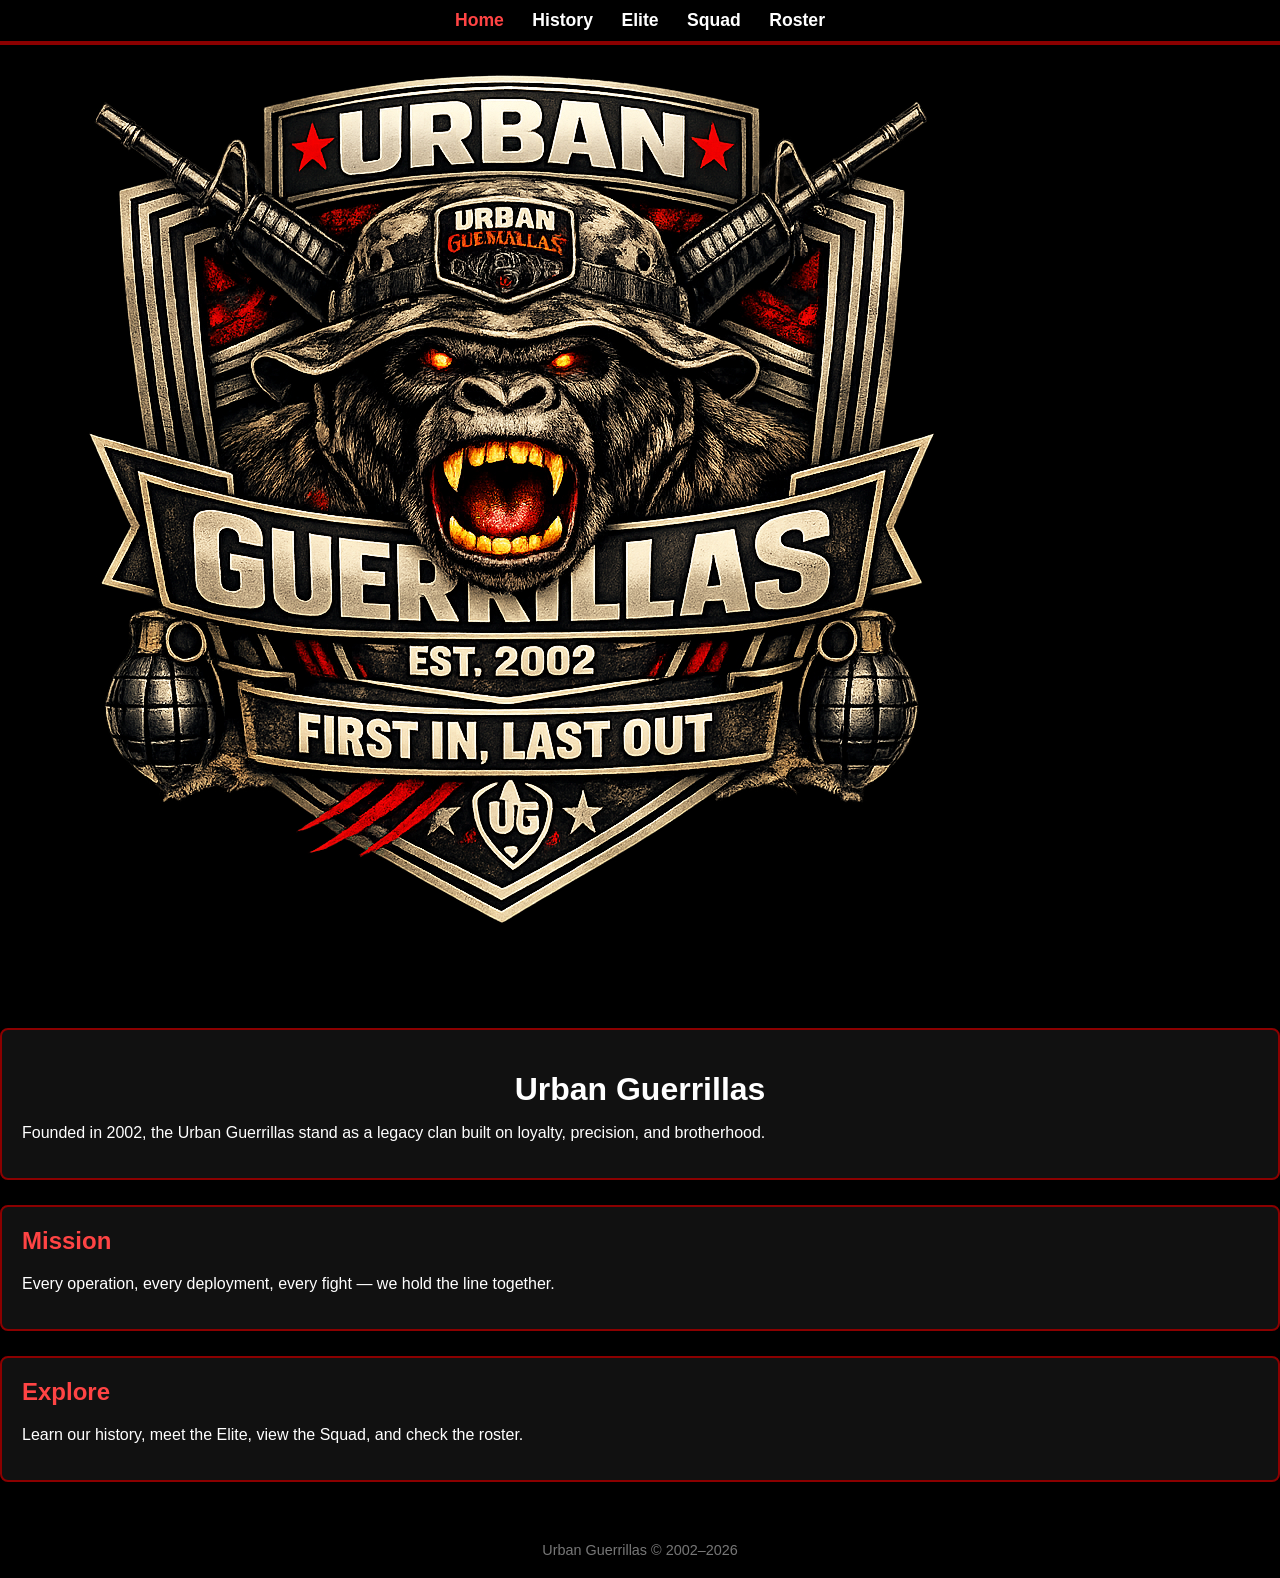
<file: index.html>
<!DOCTYPE html>
<html lang="en">
<head>
    <meta charset="UTF-8">
    <meta name="viewport" content="width=device-width, initial-scale=1.0">
    <title>Urban Guerrillas</title>
    <link rel="stylesheet" href="style.css">
</head>
<body>

    <nav>
        <a href="index.html" class="active">Home</a>
        <a href="history.html">History</a>
        <a href="elite.html">Elite</a>
        <a href="squad.html">Squad</a>
        <a href="roster.html">Roster</a>
    </nav>

    <div class="ug-logo">
        <a href="index.html">
            <img src="images/ug_logo_background.png" alt="UG Logo">
        </a>
    </div>

    <div class="container">
        <div class="card">
            <h1>Urban Guerrillas</h1>
            <p>Founded in 2002, the Urban Guerrillas stand as a legacy clan built on loyalty, precision, and brotherhood.</p>
        </div>

        <div class="card">
            <h2>Mission</h2>
            <p>Every operation, every deployment, every fight — we hold the line together.</p>
        </div>

        <div class="card">
            <h2>Explore</h2>
            <p>Learn our history, meet the Elite, view the Squad, and check the roster.</p>
        </div>
    </div>

    <footer>
        Urban Guerrillas © 2002–2026
    </footer>

</body>
</html>
</file>
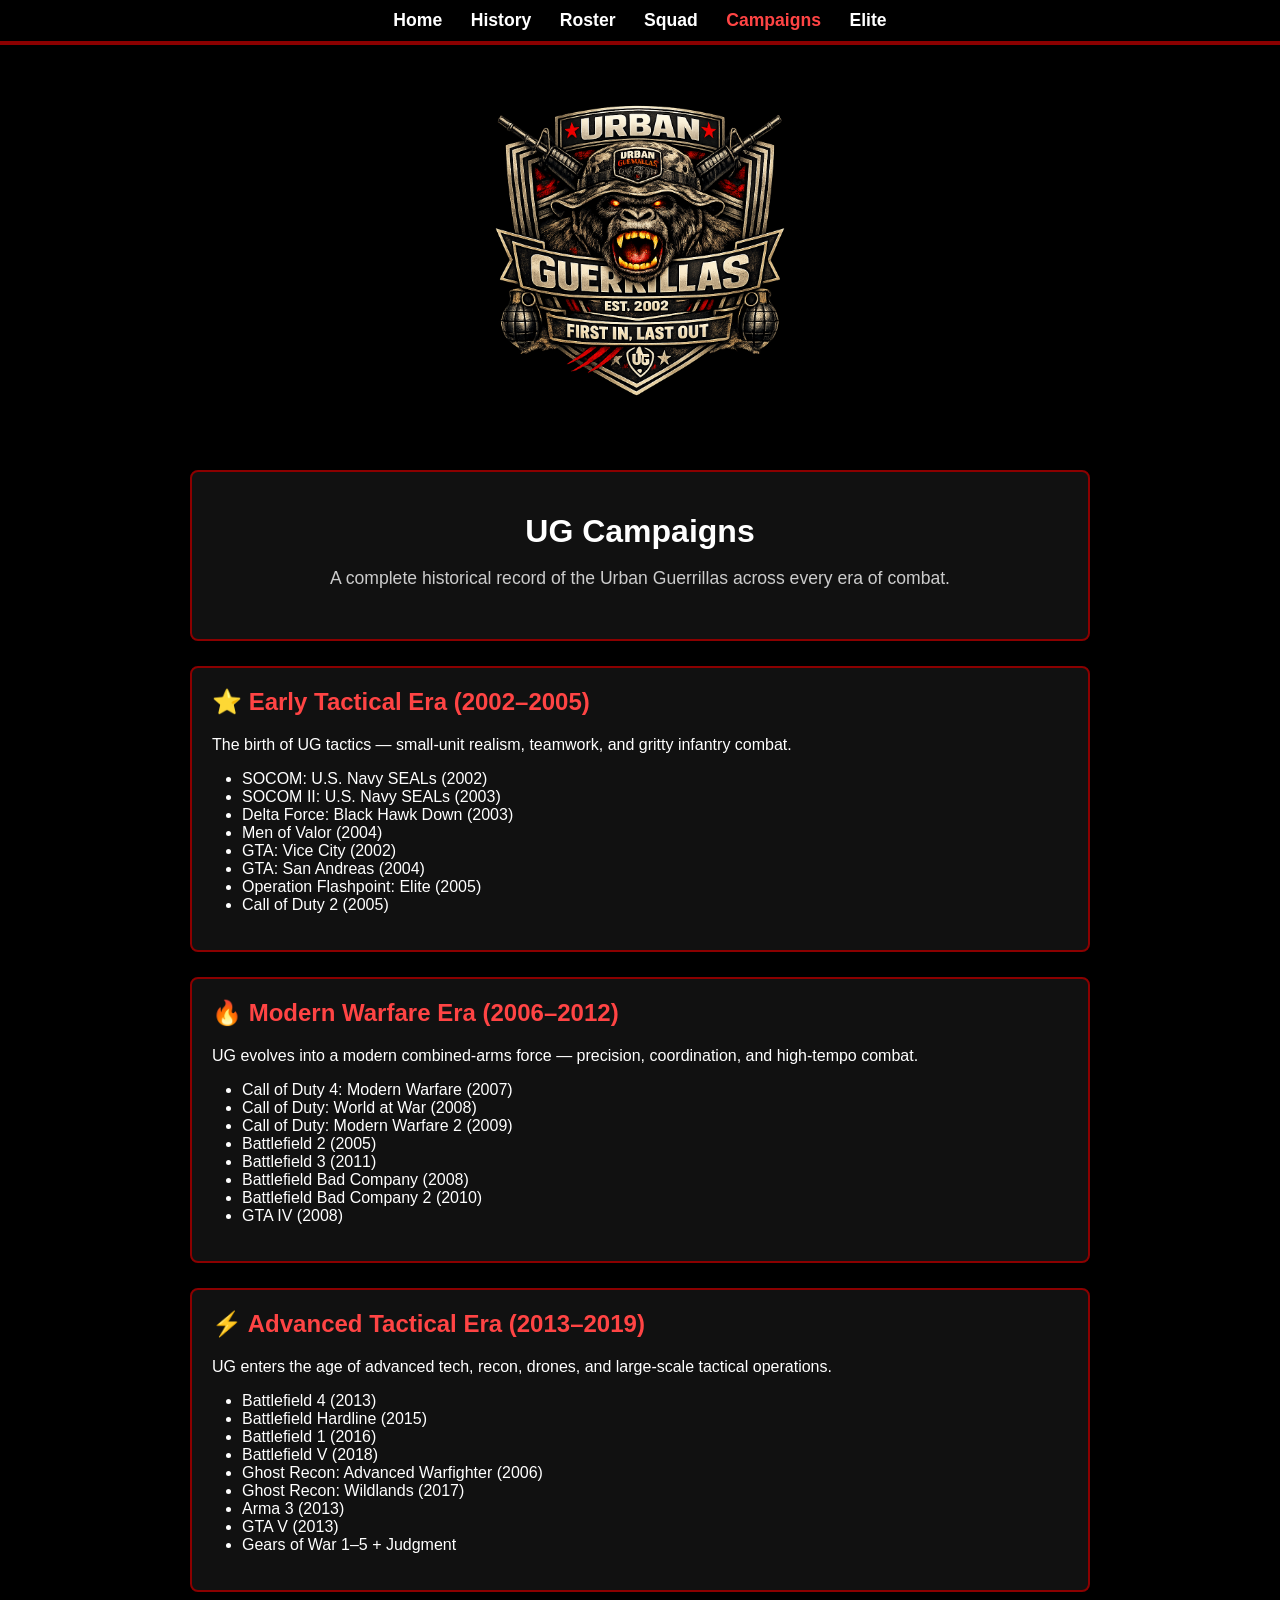
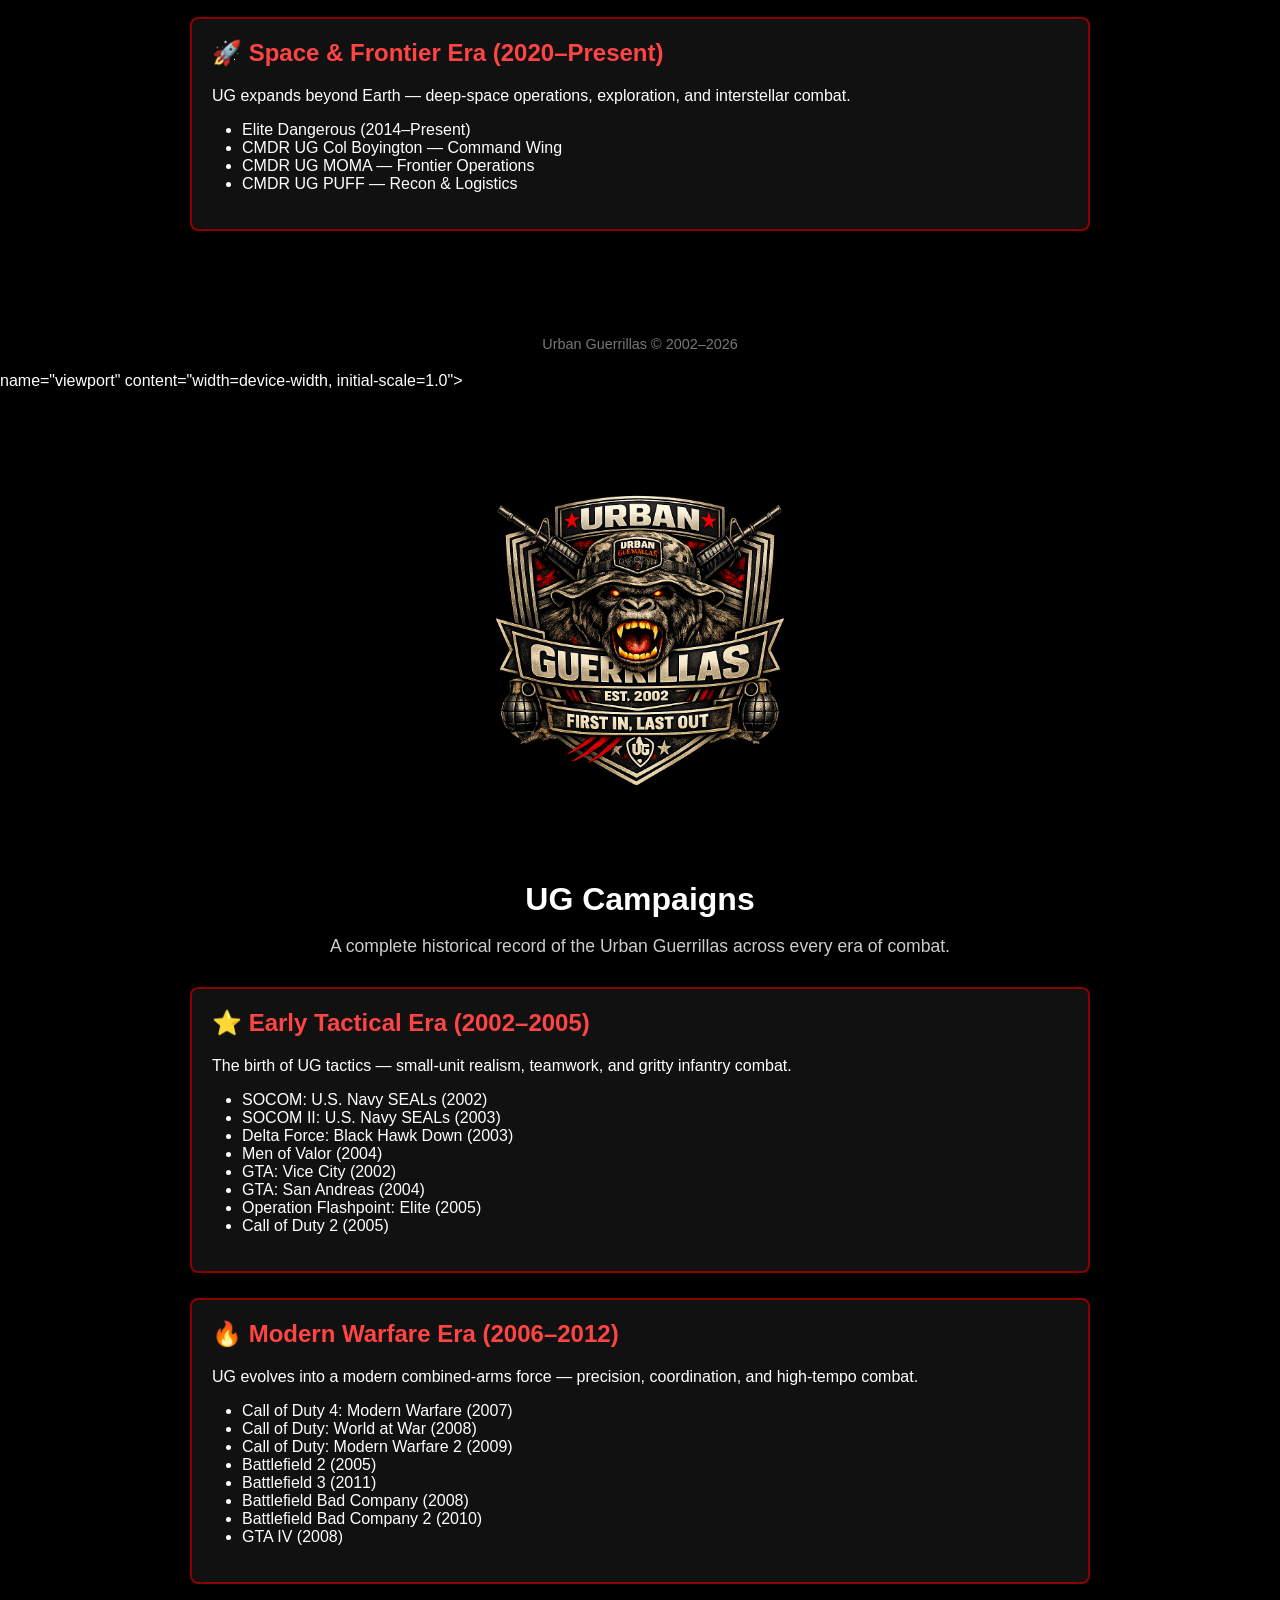
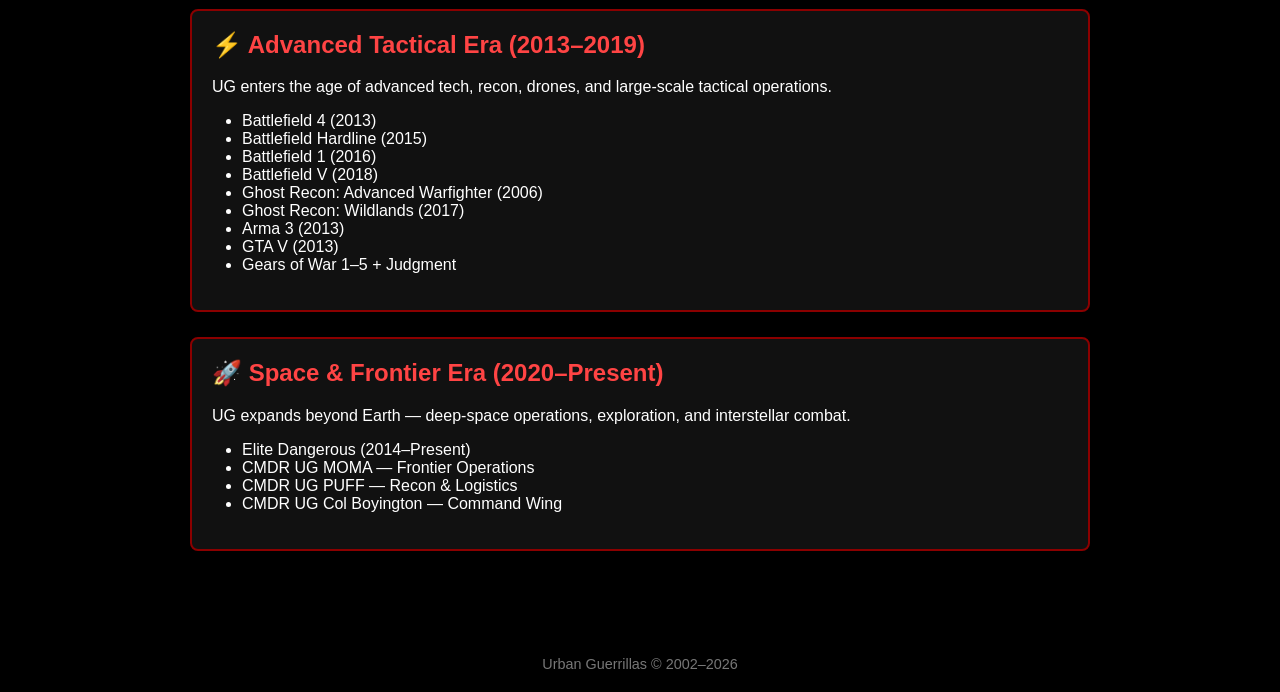
<file: campaigns.html>
<!DOCTYPE html>
<html lang="en">
<head>
    <meta charset="UTF-8">
    <!DOCTYPE html>
<html lang="en">
<head>
    <meta charset="UTF-8">
    <meta name="viewport" content="width=device-width, initial-scale=1.0">
    <title>Urban Guerrillas - Campaigns</title>
    <link rel="stylesheet" href="style.css">
</head>

<body>

    <!-- HERO BACKGROUND -->
    <div class="page-background campaigns-background"></div>

    <!-- NAVIGATION -->
    <nav>
        <a href="index.html">Home</a>
        <a href="history.html">History</a>
        <a href="roster.html">Roster</a>
        <a href="squad.html">Squad</a>
        <a href="campaigns.html" class="active">Campaigns</a>
        <a href="elite.html">Elite</a>
    </nav>

    <!-- CONTENT SECTION -->
    <div class="content-section">

        <div class="card">
            <h1>UG Campaigns</h1>
            <p class="subtitle">A complete historical record of the Urban Guerrillas across every era of combat.</p>
        </div>

        <!-- ⭐ EARLY TACTICAL ERA -->
        <div class="card">
            <h2>⭐ Early Tactical Era (2002–2005)</h2>
            <p>The birth of UG tactics — small‑unit realism, teamwork, and gritty infantry combat.</p>
            <ul>
                <li>SOCOM: U.S. Navy SEALs (2002)</li>
                <li>SOCOM II: U.S. Navy SEALs (2003)</li>
                <li>Delta Force: Black Hawk Down (2003)</li>
                <li>Men of Valor (2004)</li>
                <li>GTA: Vice City (2002)</li>
                <li>GTA: San Andreas (2004)</li>
                <li>Operation Flashpoint: Elite (2005)</li>
                <li>Call of Duty 2 (2005)</li>
            </ul>
        </div>

        <!-- 🔥 MODERN WARFARE ERA -->
        <div class="card">
            <h2>🔥 Modern Warfare Era (2006–2012)</h2>
            <p>UG evolves into a modern combined‑arms force — precision, coordination, and high‑tempo combat.</p>
            <ul>
                <li>Call of Duty 4: Modern Warfare (2007)</li>
                <li>Call of Duty: World at War (2008)</li>
                <li>Call of Duty: Modern Warfare 2 (2009)</li>
                <li>Battlefield 2 (2005)</li>
                <li>Battlefield 3 (2011)</li>
                <li>Battlefield Bad Company (2008)</li>
                <li>Battlefield Bad Company 2 (2010)</li>
                <li>GTA IV (2008)</li>
            </ul>
        </div>

        <!-- ⚡ ADVANCED TACTICAL ERA -->
        <div class="card">
            <h2>⚡ Advanced Tactical Era (2013–2019)</h2>
            <p>UG enters the age of advanced tech, recon, drones, and large‑scale tactical operations.</p>
            <ul>
                <li>Battlefield 4 (2013)</li>
                <li>Battlefield Hardline (2015)</li>
                <li>Battlefield 1 (2016)</li>
                <li>Battlefield V (2018)</li>
                <li>Ghost Recon: Advanced Warfighter (2006)</li>
                <li>Ghost Recon: Wildlands (2017)</li>
                <li>Arma 3 (2013)</li>
                <li>GTA V (2013)</li>
                <li>Gears of War 1–5 + Judgment</li>
            </ul>
        </div>

        <!-- 🚀 SPACE & FRONTIER ERA -->
        <div class="card">
            <h2>🚀 Space & Frontier Era (2020–Present)</h2>
            <p>UG expands beyond Earth — deep‑space operations, exploration, and interstellar combat.</p>
            <ul>
                <li>Elite Dangerous (2014–Present)</li>
                <li>CMDR UG Col Boyington — Command Wing</li>
                <li>CMDR UG MOMA — Frontier Operations</li>
                <li>CMDR UG PUFF — Recon & Logistics</li>
            </ul>
        </div>

    </div>

    <footer>Urban Guerrillas © 2002–2026</footer>

</body>
</html>
 name="viewport" content="width=device-width, initial-scale=1.0">
    <title>UG Campaigns</title>

    <!-- Corrected: now loads style.css -->
    <link rel="stylesheet" href="style.css?v=60000">
</head>

<body>

<!-- HERO BACKGROUND -->
<div class="page-background campaigns-background"></div>

<!-- NAVIGATION -->
<nav>
    <a href="index.html">Home</a>
    <a href="history.html">History</a>
    <a href="roster.html">Roster</a>
    <a href="squad.html">Squad</a>
    <a href="campaigns.html" class="active">Campaigns</a>
    <a href="elite.html">Elite</a>
</nav>

<!-- CONTENT -->
<div class="content-section">

    <h1>UG Campaigns</h1>
    <p class="subtitle">A complete historical record of the Urban Guerrillas across every era of combat.</p>

    <!-- ⭐ EARLY TACTICAL ERA -->
    <div class="card">
        <h2>⭐ Early Tactical Era (2002–2005)</h2>
        <p>The birth of UG tactics — small‑unit realism, teamwork, and gritty infantry combat.</p>
        <ul>
            <li>SOCOM: U.S. Navy SEALs (2002)</li>
            <li>SOCOM II: U.S. Navy SEALs (2003)</li>
            <li>Delta Force: Black Hawk Down (2003)</li>
            <li>Men of Valor (2004)</li>
            <li>GTA: Vice City (2002)</li>
            <li>GTA: San Andreas (2004)</li>
            <li>Operation Flashpoint: Elite (2005)</li>
            <li>Call of Duty 2 (2005)</li>
        </ul>
    </div>

    <!-- 🔥 MODERN WARFARE ERA -->
    <div class="card">
        <h2>🔥 Modern Warfare Era (2006–2012)</h2>
        <p>UG evolves into a modern combined‑arms force — precision, coordination, and high‑tempo combat.</p>
        <ul>
            <li>Call of Duty 4: Modern Warfare (2007)</li>
            <li>Call of Duty: World at War (2008)</li>
            <li>Call of Duty: Modern Warfare 2 (2009)</li>
            <li>Battlefield 2 (2005)</li>
            <li>Battlefield 3 (2011)</li>
            <li>Battlefield Bad Company (2008)</li>
            <li>Battlefield Bad Company 2 (2010)</li>
            <li>GTA IV (2008)</li>
        </ul>
    </div>

    <!-- ⚡ ADVANCED TACTICAL ERA -->
    <div class="card">
        <h2>⚡ Advanced Tactical Era (2013–2019)</h2>
        <p>UG enters the age of advanced tech, recon, drones, and large‑scale tactical operations.</p>
        <ul>
            <li>Battlefield 4 (2013)</li>
            <li>Battlefield Hardline (2015)</li>
            <li>Battlefield 1 (2016)</li>
            <li>Battlefield V (2018)</li>
            <li>Ghost Recon: Advanced Warfighter (2006)</li>
            <li>Ghost Recon: Wildlands (2017)</li>
            <li>Arma 3 (2013)</li>
            <li>GTA V (2013)</li>
            <li>Gears of War 1–5 + Judgment</li>
        </ul>
    </div>

    <!-- 🚀 SPACE & FRONTIER ERA -->
    <div class="card">
        <h2>🚀 Space & Frontier Era (2020–Present)</h2>
        <p>UG expands beyond Earth — deep‑space operations, exploration, and interstellar combat.</p>
        <ul>
            <li>Elite Dangerous (2014–Present)</li>
            <li>CMDR UG MOMA — Frontier Operations</li>
            <li>CMDR UG PUFF — Recon & Logistics</li>
            <li>CMDR UG Col Boyington — Command Wing</li>
        </ul>
    </div>

</div>

<footer>
    Urban Guerrillas © 2002–2026
</footer>

</body>
</html>
</file>
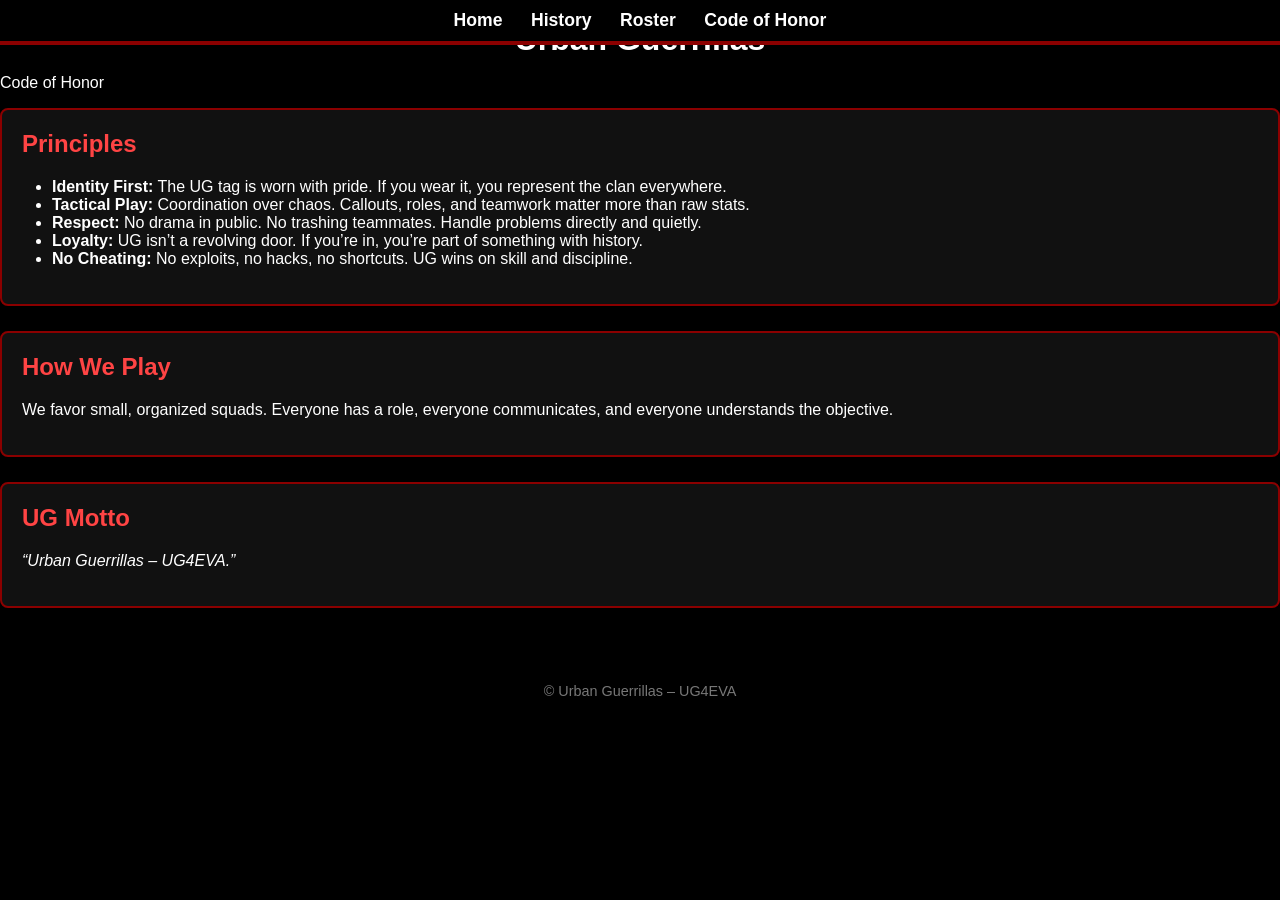
<file: code.html>
<!DOCTYPE html>
<html lang="en">
<head>
  <meta charset="UTF-8">
  <title>Urban Guerrillas – Code of Honor</title>
  <link rel="stylesheet" href="style.css">
</head>
<body>
  <header>
    <h1>Urban Guerrillas</h1>
    <p>Code of Honor</p>
    <nav>
      <a href="index.html">Home</a>
      <a href="history.html">History</a>
      <a href="roster.html">Roster</a>
      <a href="code.html">Code of Honor</a>
    </nav>
  </header>

  <div class="container">
    <section class="card">
      <h2>Principles</h2>
      <ul>
        <li><strong>Identity First:</strong> The UG tag is worn with pride. If you wear it, you represent the clan everywhere.</li>
        <li><strong>Tactical Play:</strong> Coordination over chaos. Callouts, roles, and teamwork matter more than raw stats.</li>
        <li><strong>Respect:</strong> No drama in public. No trashing teammates. Handle problems directly and quietly.</li>
        <li><strong>Loyalty:</strong> UG isn’t a revolving door. If you’re in, you’re part of something with history.</li>
        <li><strong>No Cheating:</strong> No exploits, no hacks, no shortcuts. UG wins on skill and discipline.</li>
      </ul>
    </section>

    <section class="card">
      <h2>How We Play</h2>
      <p>We favor small, organized squads. Everyone has a role, everyone communicates, and everyone understands the objective.</p>
    </section>

    <section class="card">
      <h2>UG Motto</h2>
      <p><em>“Urban Guerrillas – UG4EVA.”</em></p>
    </section>
  </div>

  <footer>
    <p>&copy; Urban Guerrillas – UG4EVA</p>
  </footer>
</body>
</html>
</file>
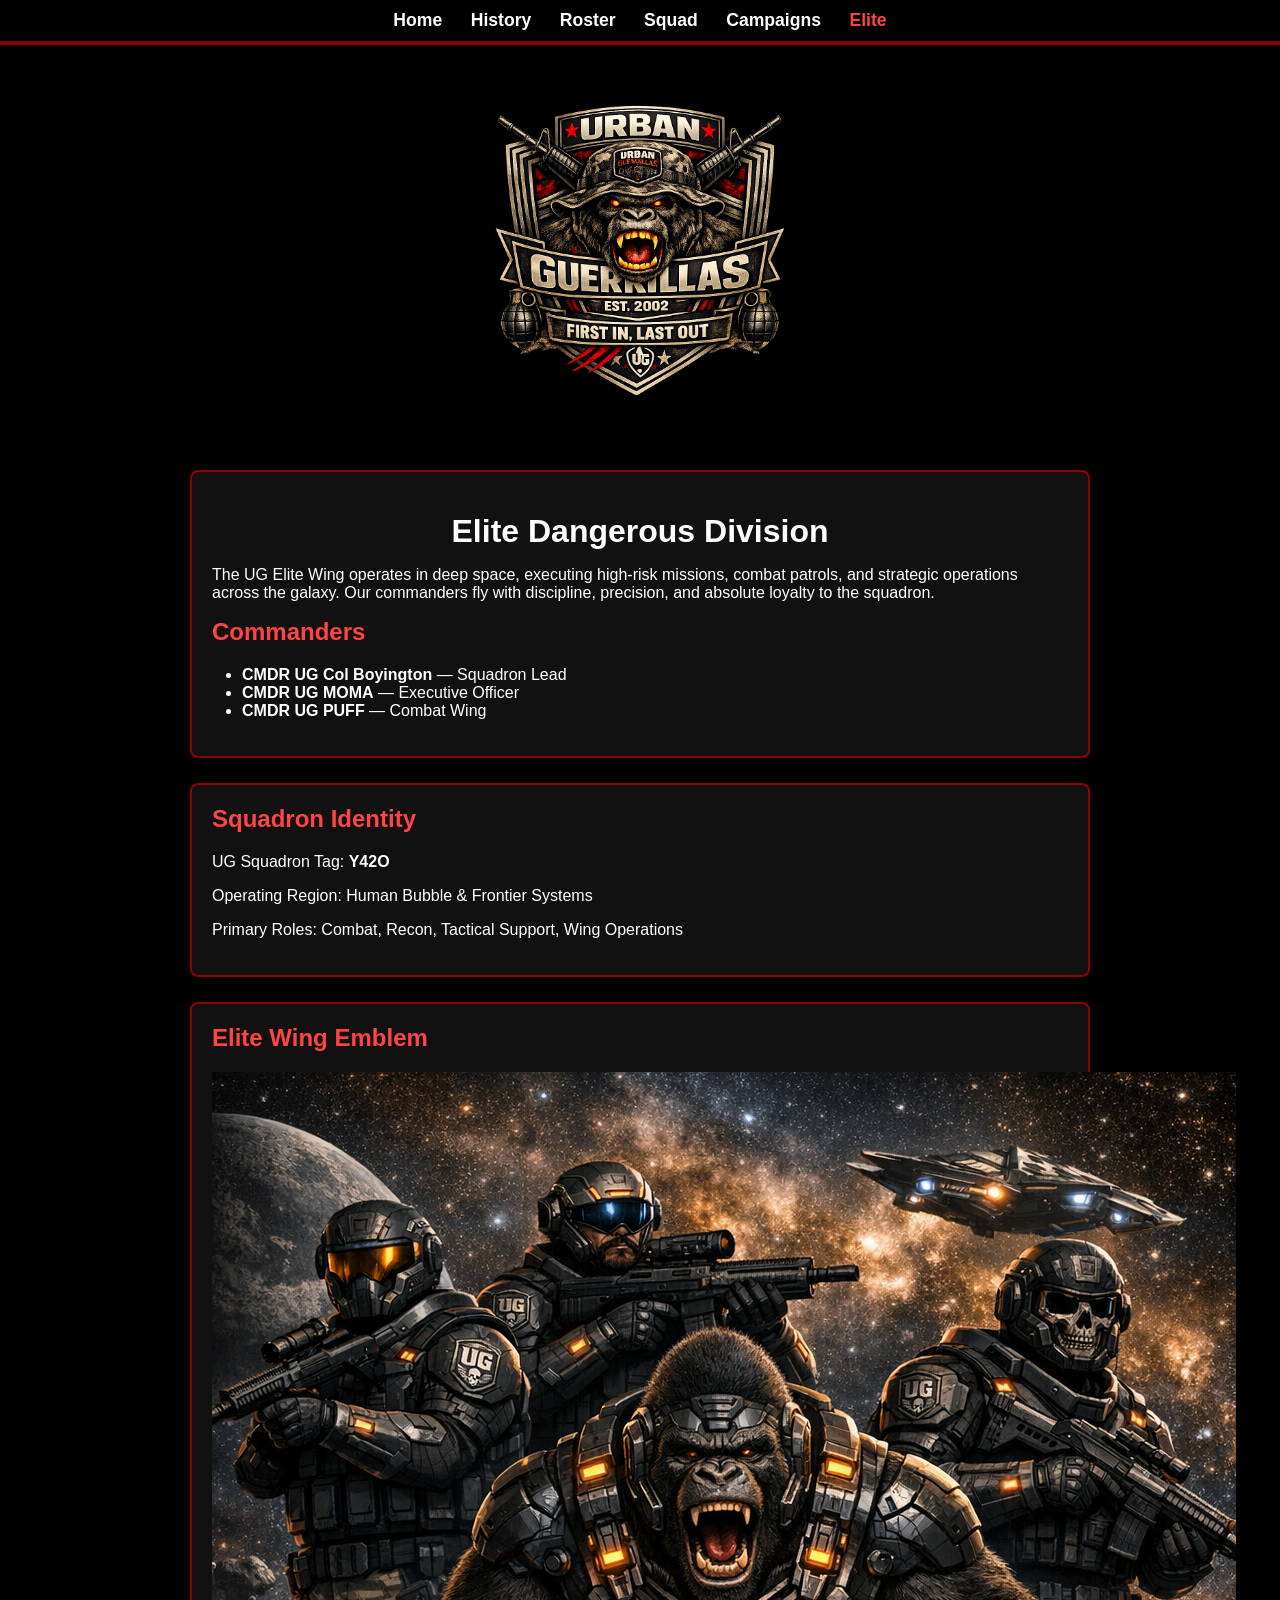
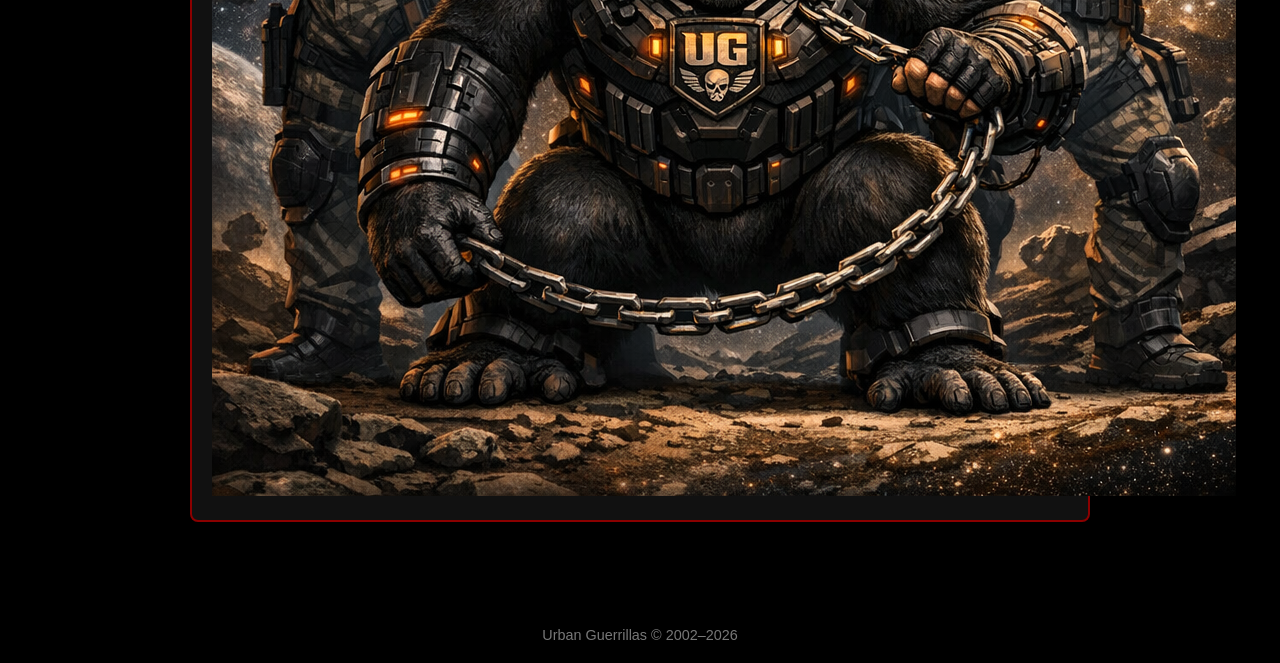
<file: elite.html>
<!DOCTYPE html>
<html lang="en">
<head>
    <meta charset="UTF-8">
    <meta name="viewport" content="width=device-width, initial-scale=1.0">
    <title>Urban Guerrillas - Elite Wing</title>
    <link rel="stylesheet" href="style.css">
</head>

<body>

    <div class="page-background elite-background"></div>

    <nav>
        <a href="index.html">Home</a>
        <a href="history.html">History</a>
        <a href="roster.html">Roster</a>
        <a href="squad.html">Squad</a>
        <a href="campaigns.html">Campaigns</a>
        <a href="elite.html" class="active">Elite</a>
    </nav>

    <div class="content-section">

        <div class="card">
            <h1>Elite Dangerous Division</h1>
            <p>The UG Elite Wing operates in deep space, executing high-risk missions, combat patrols, and strategic operations across the galaxy. Our commanders fly with discipline, precision, and absolute loyalty to the squadron.</p>

            <h2>Commanders</h2>
            <ul>
                <li><strong>CMDR UG Col Boyington</strong> — Squadron Lead</li>
                <li><strong>CMDR UG MOMA</strong> — Executive Officer</li>
                <li><strong>CMDR UG PUFF</strong> — Combat Wing</li>
            </ul>
        </div>

        <div class="card">
            <h2>Squadron Identity</h2>
            <p>UG Squadron Tag: <strong>Y42O</strong></p>
            <p>Operating Region: Human Bubble & Frontier Systems</p>
            <p>Primary Roles: Combat, Recon, Tactical Support, Wing Operations</p>
        </div>

        <div class="card">
            <h2>Elite Wing Emblem</h2>
            <div class="center">
                <img src="images/UG_Elite.png" alt="UG Elite Wing Emblem" class="main-image">
            </div>
        </div>

    </div>

    <footer>Urban Guerrillas © 2002–2026</footer>

</body>
</html>
</file>
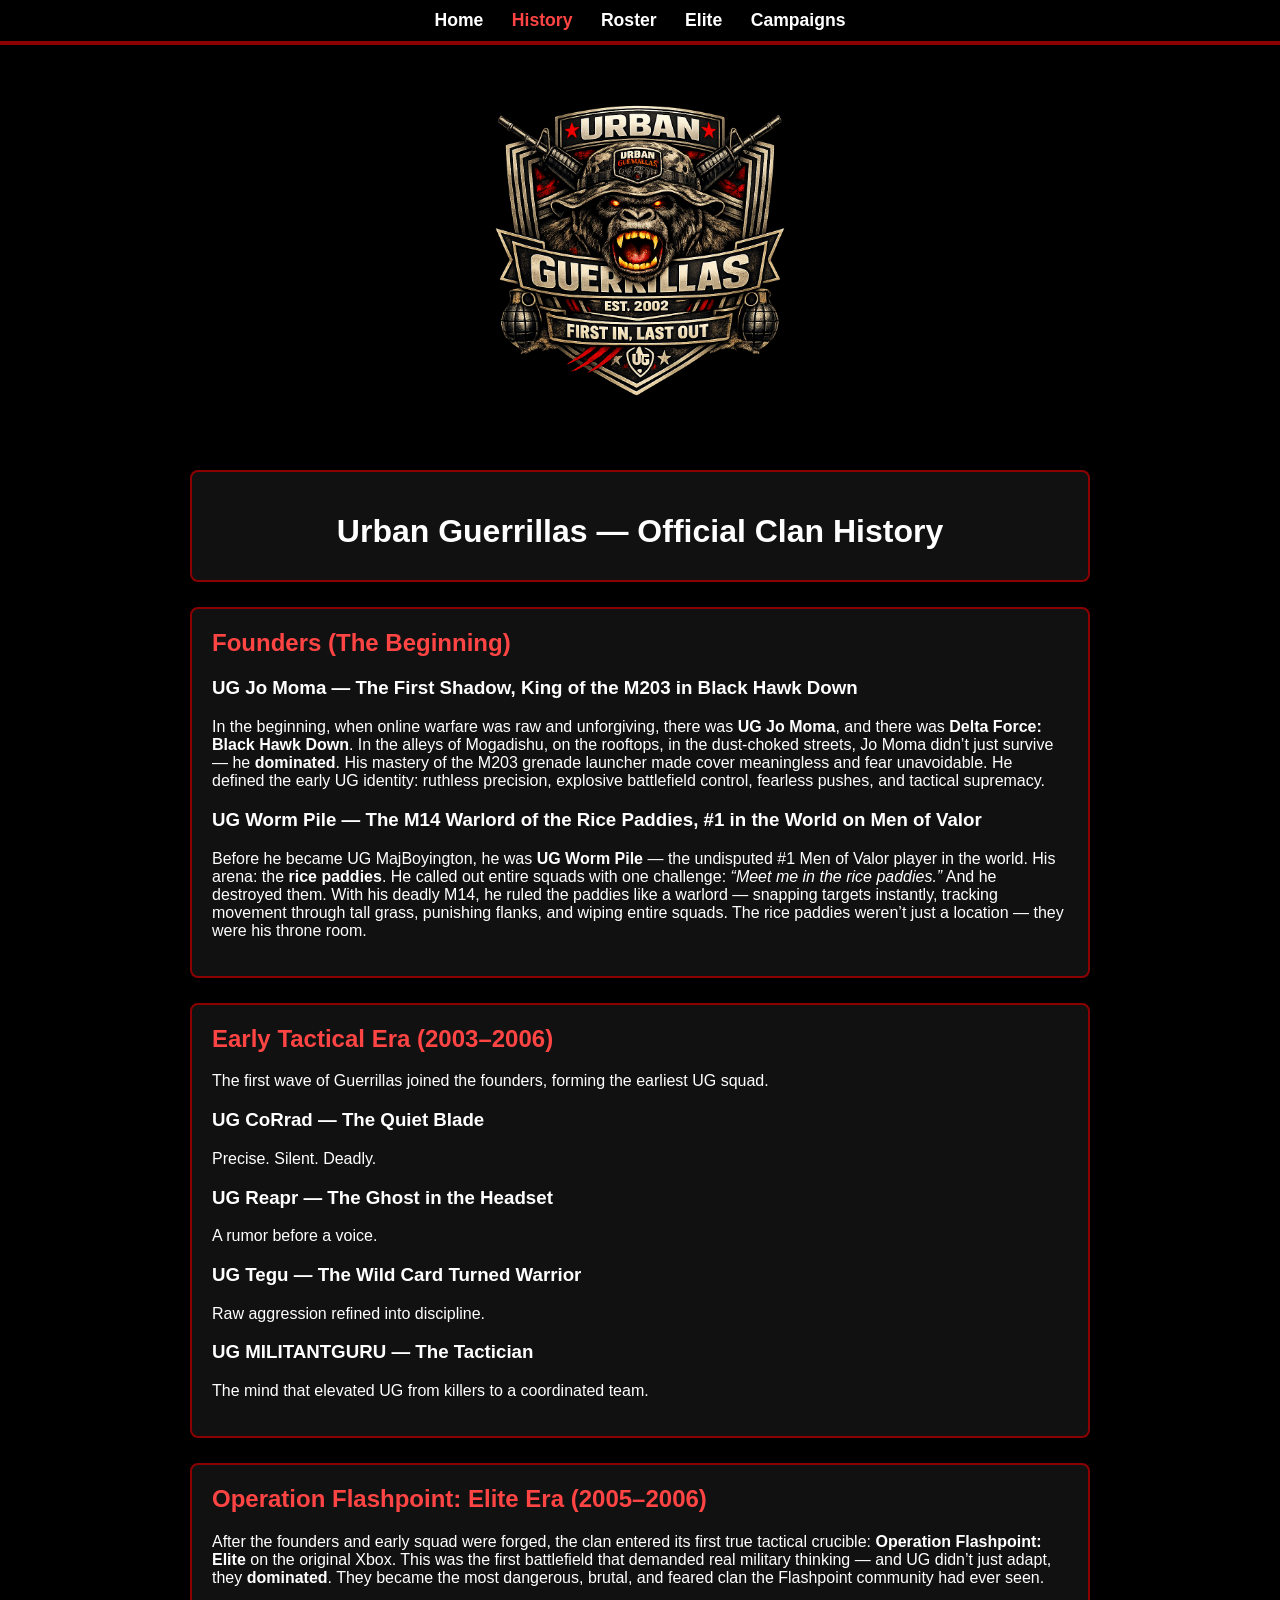
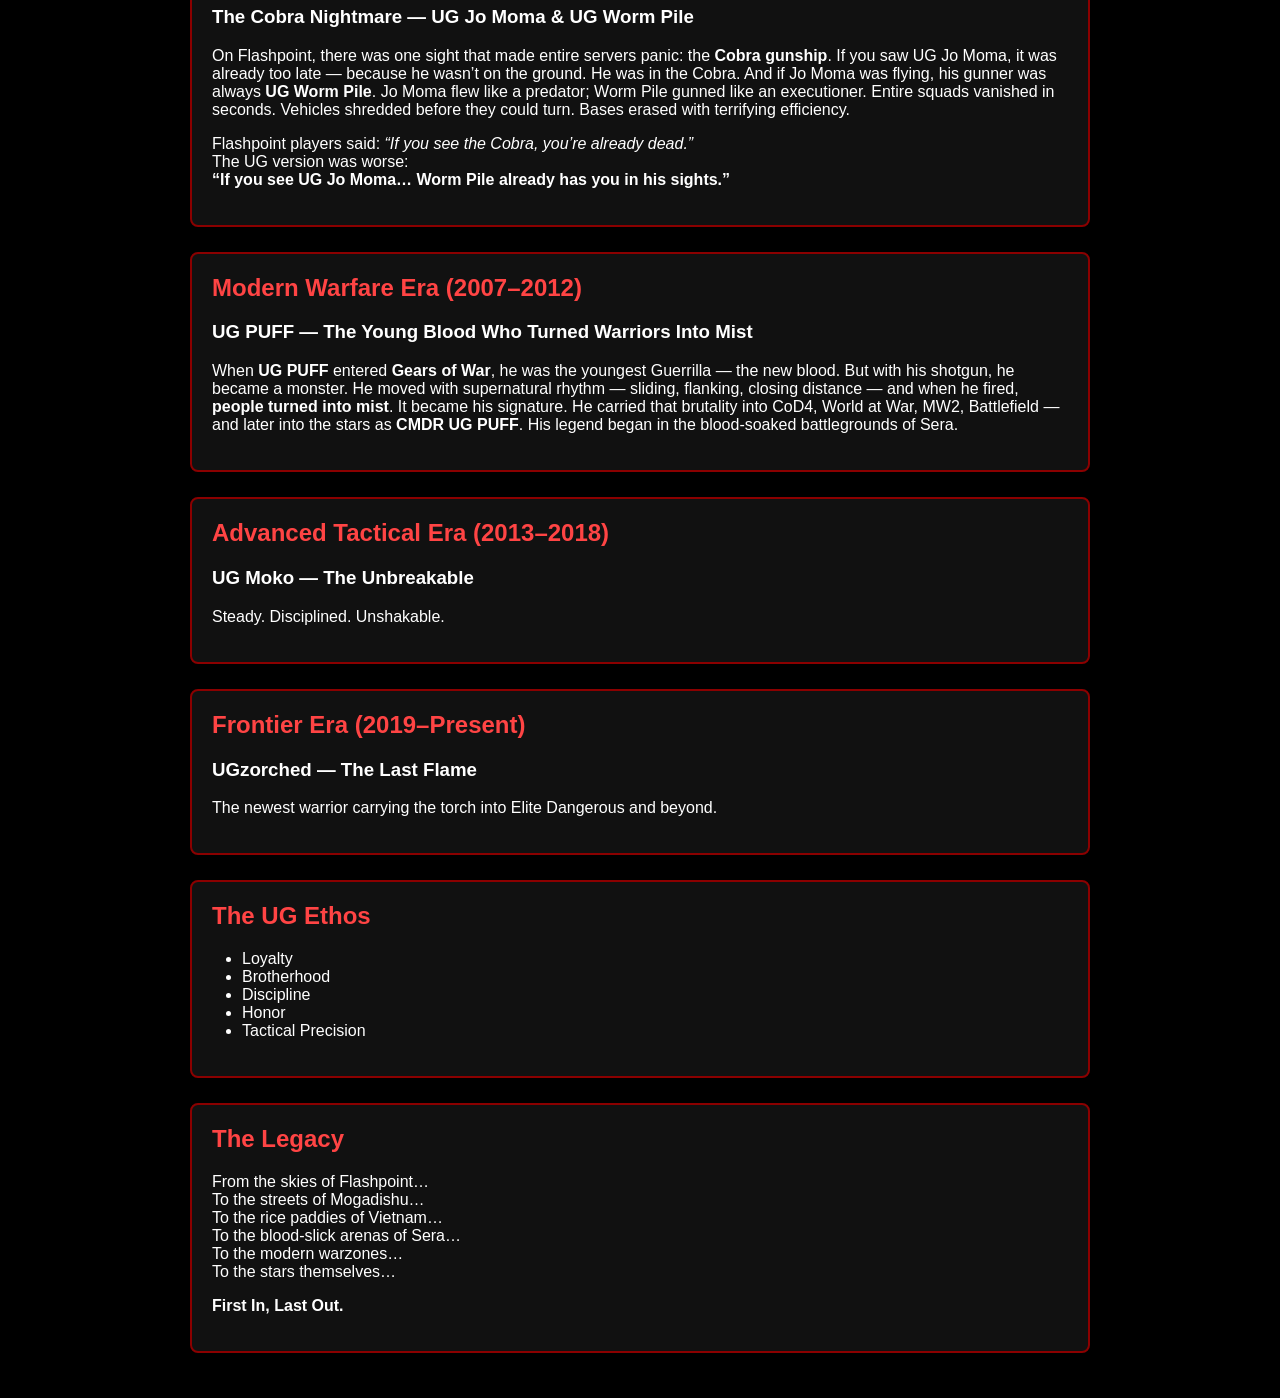
<file: history.html>
<!DOCTYPE html>
<html lang="en">
<head>
    <meta charset="UTF-8">
    <meta name="viewport" content="width=device-width, initial-scale=1.0">
    <title>Urban Guerrillas History</title>
    <link rel="stylesheet" href="style.css">
</head>

<body>

<!-- PAGE BACKGROUND (MATCHES OTHER PAGES) -->
<div class="page-background history-background"></div>

<!-- NAV BAR (MATCHES OTHER PAGES) -->
<nav>
    <a href="index.html">Home</a>
    <a href="history.html" class="active">History</a>
    <a href="roster.html">Roster</a>
    <a href="elite.html">Elite</a>
    <a href="campaigns.html">Campaigns</a>
</nav>

<!-- CONTENT SECTION -->
<div class="content-section">

    <div class="card">
        <h1>Urban Guerrillas — Official Clan History</h1>
    </div>

    <!-- FOUNDERS -->
    <div class="card">
        <h2>Founders (The Beginning)</h2>

        <h3>UG Jo Moma — The First Shadow, King of the M203 in Black Hawk Down</h3>
        <p>
            In the beginning, when online warfare was raw and unforgiving, there was 
            <strong>UG Jo Moma</strong>, and there was <strong>Delta Force: Black Hawk Down</strong>.
            In the alleys of Mogadishu, on the rooftops, in the dust‑choked streets, Jo Moma didn’t 
            just survive — he <strong>dominated</strong>. His mastery of the M203 grenade launcher 
            made cover meaningless and fear unavoidable. He defined the early UG identity: ruthless 
            precision, explosive battlefield control, fearless pushes, and tactical supremacy.
        </p>

        <h3>UG Worm Pile — The M14 Warlord of the Rice Paddies, #1 in the World on Men of Valor</h3>
        <p>
            Before he became UG MajBoyington, he was <strong>UG Worm Pile</strong> — the undisputed 
            #1 Men of Valor player in the world. His arena: the <strong>rice paddies</strong>. He 
            called out entire squads with one challenge: <em>“Meet me in the rice paddies.”</em> And 
            he destroyed them. With his deadly M14, he ruled the paddies like a warlord — snapping 
            targets instantly, tracking movement through tall grass, punishing flanks, and wiping 
            entire squads. The rice paddies weren’t just a location — they were his throne room.
        </p>
    </div>

    <!-- EARLY TACTICAL ERA -->
    <div class="card">
        <h2>Early Tactical Era (2003–2006)</h2>
        <p>The first wave of Guerrillas joined the founders, forming the earliest UG squad.</p>

        <h3>UG CoRrad — The Quiet Blade</h3>
        <p>Precise. Silent. Deadly.</p>

        <h3>UG Reapr — The Ghost in the Headset</h3>
        <p>A rumor before a voice.</p>

        <h3>UG Tegu — The Wild Card Turned Warrior</h3>
        <p>Raw aggression refined into discipline.</p>

        <h3>UG MILITANTGURU — The Tactician</h3>
        <p>The mind that elevated UG from killers to a coordinated team.</p>
    </div>

    <!-- OPERATION FLASHPOINT ERA -->
    <div class="card">
        <h2>Operation Flashpoint: Elite Era (2005–2006)</h2>
        <p>
            After the founders and early squad were forged, the clan entered its first true tactical 
            crucible: <strong>Operation Flashpoint: Elite</strong> on the original Xbox. This was the 
            first battlefield that demanded real military thinking — and UG didn’t just adapt, they 
            <strong>dominated</strong>. They became the most dangerous, brutal, and feared clan the 
            Flashpoint community had ever seen.
        </p>

        <h3>The Cobra Nightmare — UG Jo Moma & UG Worm Pile</h3>
        <p>
            On Flashpoint, there was one sight that made entire servers panic: the 
            <strong>Cobra gunship</strong>. If you saw UG Jo Moma, it was already too late — because 
            he wasn’t on the ground. He was in the Cobra. And if Jo Moma was flying, his gunner was 
            always <strong>UG Worm Pile</strong>. Jo Moma flew like a predator; Worm Pile gunned like 
            an executioner. Entire squads vanished in seconds. Vehicles shredded before they could 
            turn. Bases erased with terrifying efficiency.
        </p>
        <p>
            Flashpoint players said: <em>“If you see the Cobra, you’re already dead.”</em><br>
            The UG version was worse:<br>
            <strong>“If you see UG Jo Moma… Worm Pile already has you in his sights.”</strong>
        </p>
    </div>

    <!-- MODERN WARFARE ERA -->
    <div class="card">
        <h2>Modern Warfare Era (2007–2012)</h2>

        <h3>UG PUFF — The Young Blood Who Turned Warriors Into Mist</h3>
        <p>
            When <strong>UG PUFF</strong> entered <strong>Gears of War</strong>, he was the youngest 
            Guerrilla — the new blood. But with his shotgun, he became a monster. He moved with 
            supernatural rhythm — sliding, flanking, closing distance — and when he fired, 
            <strong>people turned into mist</strong>. It became his signature. He carried that 
            brutality into CoD4, World at War, MW2, Battlefield — and later into the stars as 
            <strong>CMDR UG PUFF</strong>. His legend began in the blood‑soaked battlegrounds of Sera.
        </p>
    </div>

    <!-- ADVANCED TACTICAL ERA -->
    <div class="card">
        <h2>Advanced Tactical Era (2013–2018)</h2>

        <h3>UG Moko — The Unbreakable</h3>
        <p>Steady. Disciplined. Unshakable.</p>
    </div>

    <!-- FRONTIER ERA -->
    <div class="card">
        <h2>Frontier Era (2019–Present)</h2>

        <h3>UGzorched — The Last Flame</h3>
        <p>The newest warrior carrying the torch into Elite Dangerous and beyond.</p>
    </div>

    <!-- ETHOS -->
    <div class="card">
        <h2>The UG Ethos</h2>
        <ul>
            <li>Loyalty</li>
            <li>Brotherhood</li>
            <li>Discipline</li>
            <li>Honor</li>
            <li>Tactical Precision</li>
        </ul>
    </div>

    <!-- LEGACY -->
    <div class="card">
        <h2>The Legacy</h2>
        <p>
            From the skies of Flashpoint…<br>
            To the streets of Mogadishu…<br>
            To the rice paddies of Vietnam…<br>
            To the blood‑slick arenas of Sera…<br>
            To the modern warzones…<br>
            To the stars themselves…
        </p>
        <p><strong>First In, Last Out.</strong></p>
    </div>

</div>

</body>
</html>
</file>
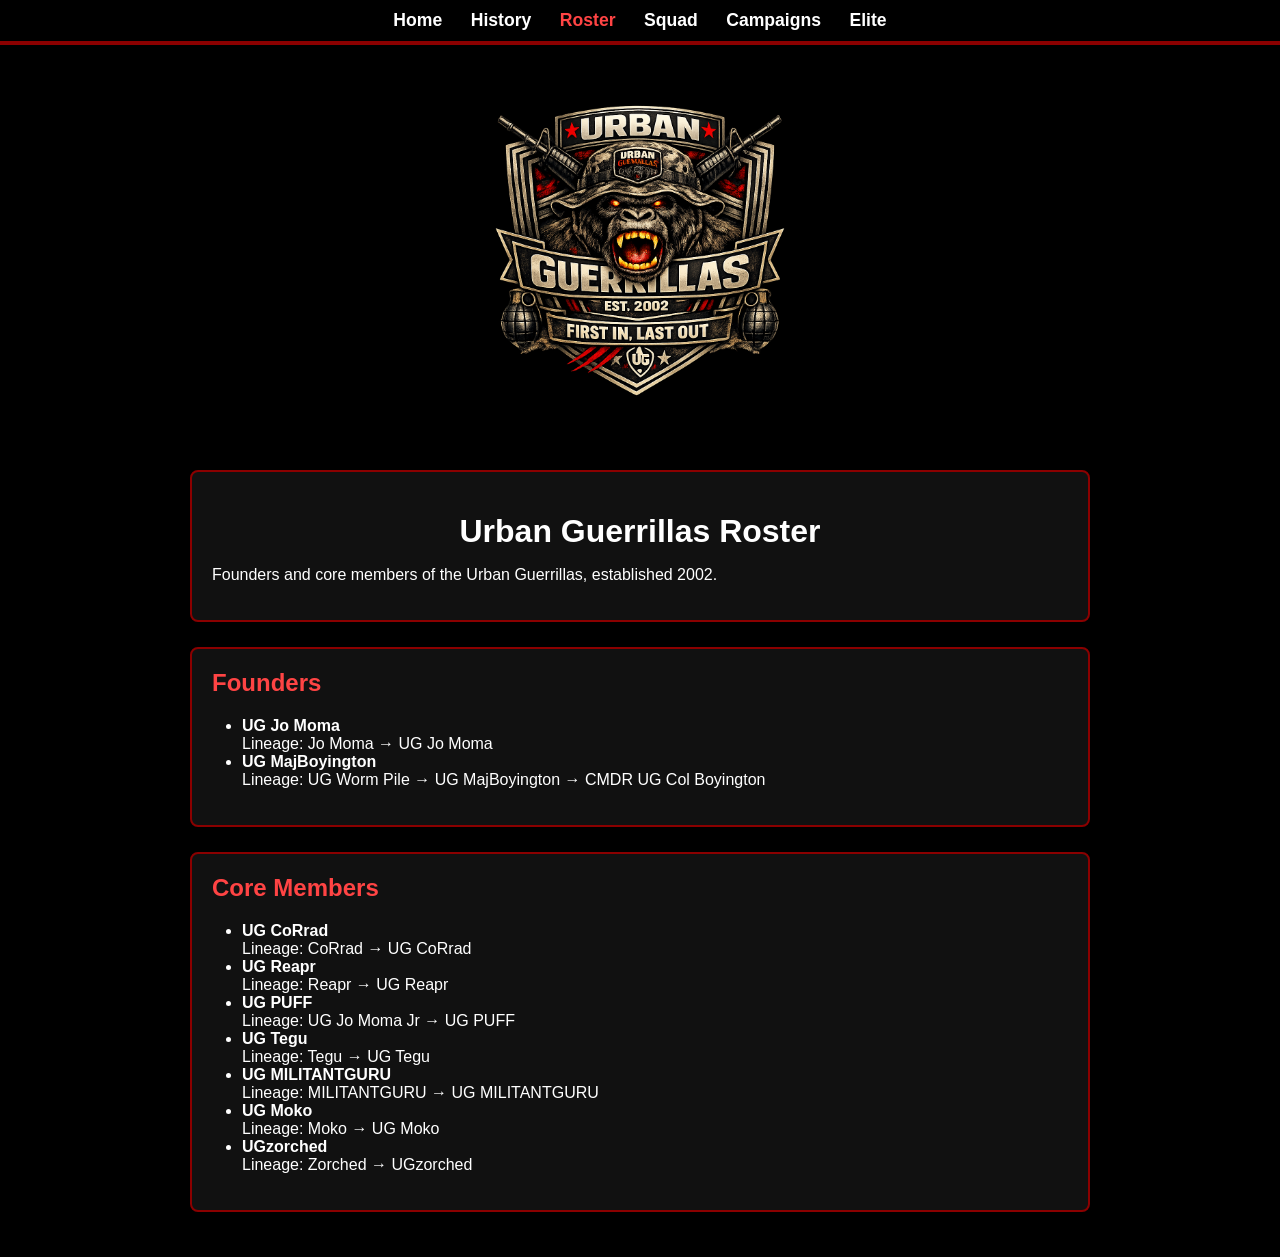
<file: roster.html>
<!DOCTYPE html>
<html lang="en">
<head>
    <meta charset="UTF-8">
    <meta name="viewport" content="width=device-width, initial-scale=1.0">
    <title>Urban Guerrillas - Roster</title>
    <link rel="stylesheet" href="style.css">
</head>

<body>

    <!-- HERO BACKGROUND -->
    <div class="page-background roster-background"></div>

    <!-- NAVIGATION -->
    <nav>
        <a href="index.html">Home</a>
        <a href="history.html">History</a>
        <a href="roster.html" class="active">Roster</a>
        <a href="squad.html">Squad</a>
        <a href="campaigns.html">Campaigns</a>
        <a href="elite.html">Elite</a>
    </nav>

    <!-- CONTENT SECTION -->
    <div class="content-section">

        <div class="card">
            <h1>Urban Guerrillas Roster</h1>
            <p>Founders and core members of the Urban Guerrillas, established 2002.</p>
        </div>

        <!-- FOUNDERS -->
        <div class="card">
            <h2>Founders</h2>
            <ul>
                <li>
                    <strong>UG Jo Moma</strong><br>
                    <span class="lineage">Lineage: Jo Moma → UG Jo Moma</span>
                </li>

                <li>
                    <strong>UG MajBoyington</strong><br>
                    <span class="lineage">Lineage: UG Worm Pile → UG MajBoyington → CMDR UG Col Boyington</span>
                </li>
            </ul>
        </div>

        <!-- CORE MEMBERS -->
        <div class="card">
            <h2>Core Members</h2>
            <ul>

                <li>
                    <strong>UG CoRrad</strong><br>
                    <span class="lineage">Lineage: CoRrad → UG CoRrad</span>
                </li>

                <li>
                    <strong>UG Reapr</strong><br>
                    <span class="lineage">Lineage: Reapr → UG Reapr</span>
                </li>

                <li>
                    <strong>UG PUFF</strong><br>
                    <span class="lineage">Lineage: UG Jo Moma Jr → UG PUFF</span>
                </li>

                <li>
                    <strong>UG Tegu</strong><br>
                    <span class="lineage">Lineage: Tegu → UG Tegu</span>
                </li>

                <li>
                    <strong>UG MILITANTGURU</strong><br>
                    <span class="lineage">Lineage: MILITANTGURU → UG MILITANTGURU</span>
                </li>

                <li>
                    <strong>UG Moko</strong><br>
                    <span class="lineage">Lineage: Moko → UG Moko</span>
                </li>

                <li>
                    <strong>UGzorched</strong><br>
                    <span class="lineage">Lineage: Zorched → UGzorched</span>
                </li>

            </ul>
        </div>

    </div>

</body>
</html>
</file>
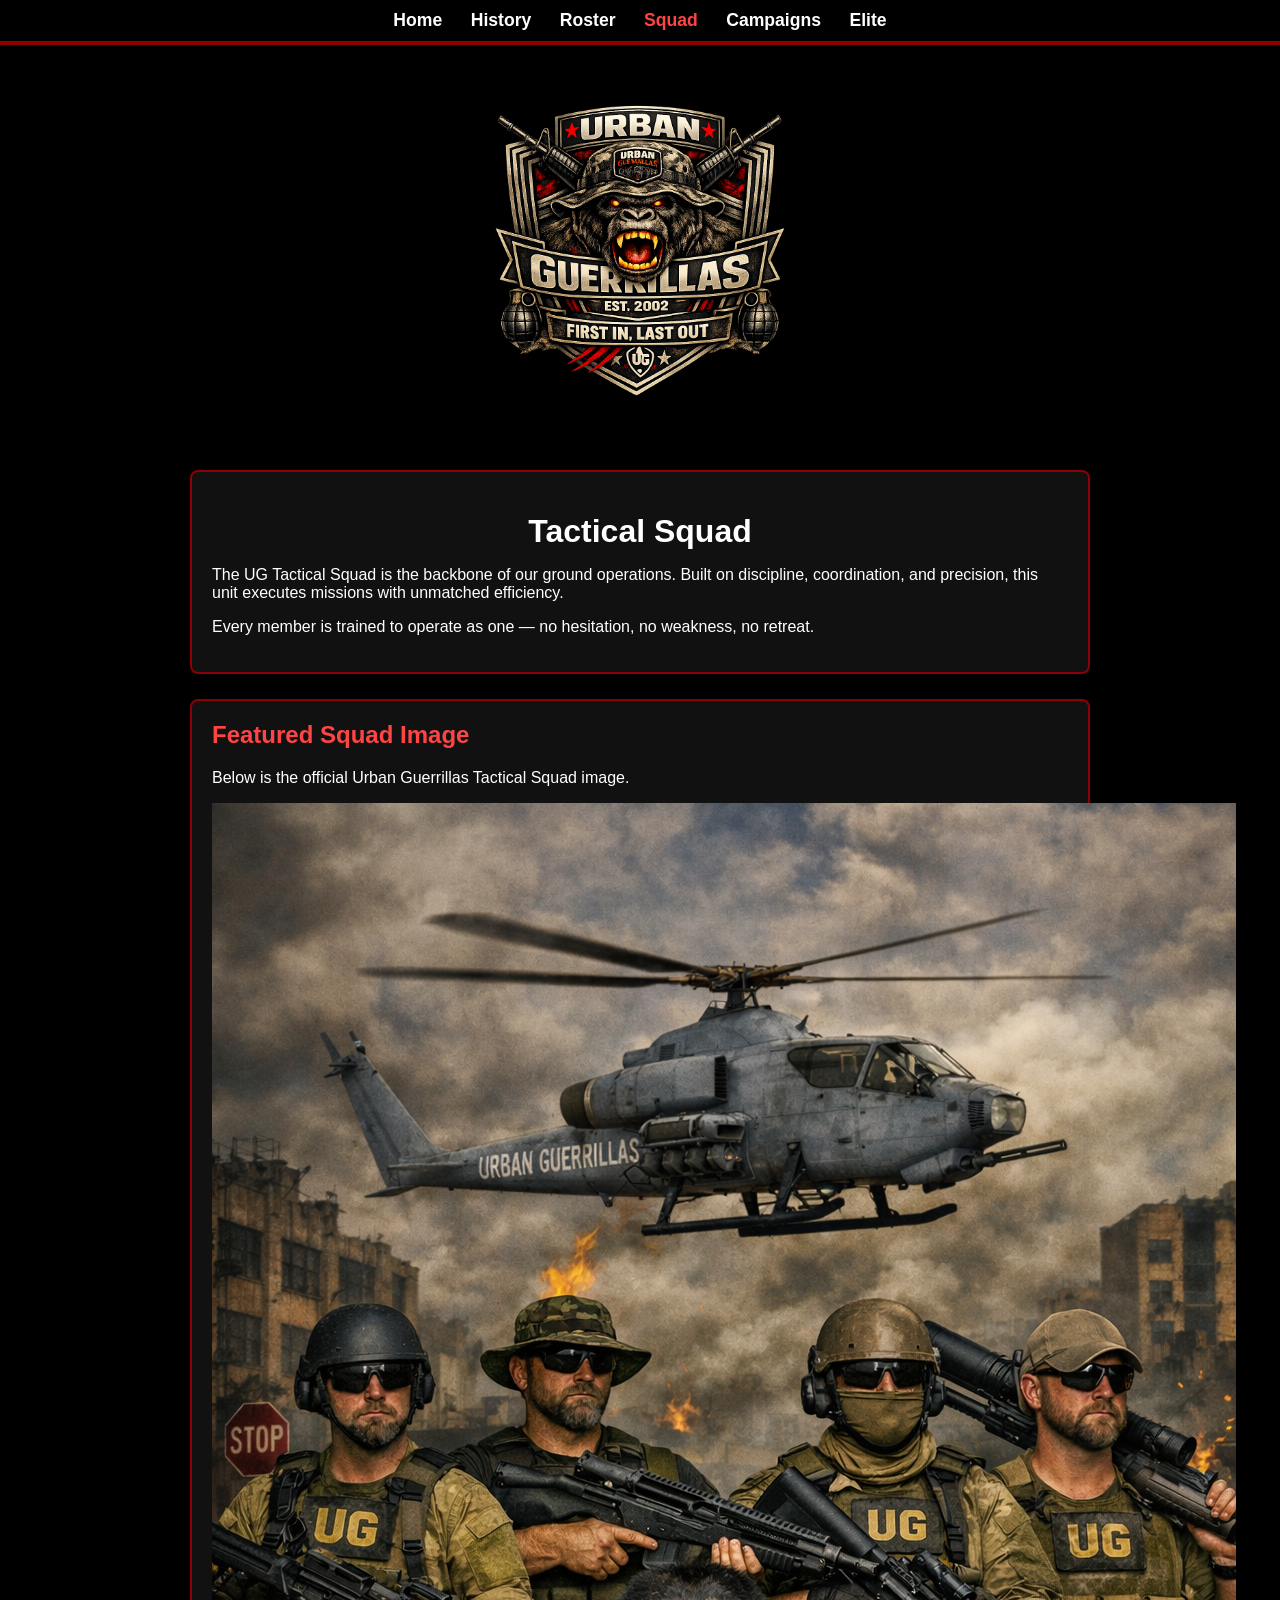
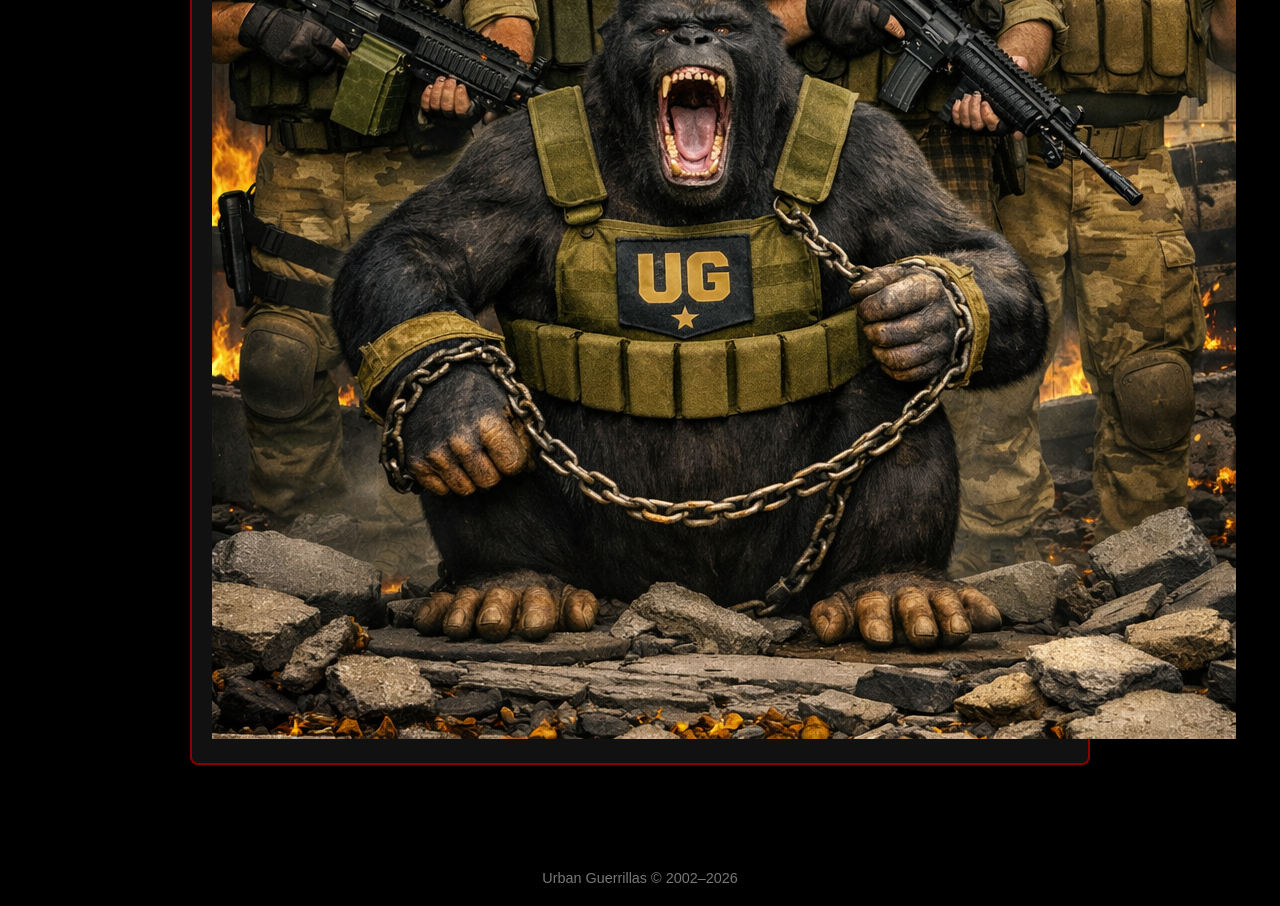
<file: squad.html>
<!DOCTYPE html>
<html lang="en">
<head>
    <meta charset="UTF-8">
    <meta name="viewport" content="width=device-width, initial-scale=1.0">
    <title>Urban Guerrillas - Tactical Squad</title>
    <link rel="stylesheet" href="style.css">
</head>

<body>

    <!-- HERO BACKGROUND -->
    <div class="page-background squad-background"></div>

    <!-- NAVIGATION -->
    <nav>
        <a href="index.html">Home</a>
        <a href="history.html">History</a>
        <a href="roster.html">Roster</a>
        <a href="squad.html" class="active">Squad</a>
        <a href="campaigns.html">Campaigns</a>
        <a href="elite.html">Elite</a>
    </nav>

    <!-- CONTENT SECTION -->
    <div class="content-section">

        <div class="card">
            <h1>Tactical Squad</h1>
            <p>The UG Tactical Squad is the backbone of our ground operations. Built on discipline, coordination, and precision, this unit executes missions with unmatched efficiency.</p>

            <p>Every member is trained to operate as one — no hesitation, no weakness, no retreat.</p>
        </div>

        <div class="card">
            <h2>Featured Squad Image</h2>
            <p class="center">Below is the official Urban Guerrillas Tactical Squad image.</p>

            <div class="center">
                <img src="images/UG_Squad.png" alt="UG Tactical Squad" class="main-image">
            </div>
        </div>

    </div>

    <footer>Urban Guerrillas © 2002–2026</footer>

</body>
</html>
</file>
<file: style.css>
/* ================================
   GLOBAL
   ================================ */

html, body {
    margin: 0;
    padding: 0;
    background: black;
    overflow-x: hidden;
    font-family: Arial, sans-serif;
    color: #fff;
}

/* ================================
   UNIVERSAL CONTENT SECTION
   ================================ */

.content-section {
    max-width: 900px;
    margin: 0 auto;
    padding: 20px;
    padding-top: 40px;
    text-align: left;
}

h1 {
    text-align: center;
    margin-bottom: 10px;
}

.subtitle {
    text-align: center;
    margin-bottom: 30px;
    font-size: 1.1rem;
    color: #ccc;
}

/* ================================
   HERO BACKGROUND (FINAL FIX)
   ================================ */

.page-background {
    width: 100%;
    background-size: contain;
    background-position: top center;
    background-repeat: no-repeat;
    background-color: black;

    height: 350px; /* FIXED — removes the giant gap */

    margin-top: 80px;
    position: relative;
    z-index: 1;
}

/* MOBILE FIX */
@media (max-width: 600px) {
    .page-background {
        height: 250px;
    }
}

/* ================================
   PAGE BACKGROUND IMAGES
   ================================ */

.home-background {
    background-image: url('images/ug_logo_background.png');
}

.history-background {
    background-image: url('images/ug_logo_background.png');
}

.roster-background {
    background-image: url('images/ug_logo_background.png');
}

.squad-background {
    background-image: url('images/ug_logo_background.png');
}

.elite-background {
    background-image: url('images/ug_logo_background.png');
}

.campaigns-background {
    background-image: url('images/ug_logo_background.png');
}

/*  
   NOTE:
   All pages currently use the same UG logo background.
   If you want unique backgrounds per page, tell me and I’ll generate the correct CSS + filenames.
*/

/* ================================
   NAV BAR (fixed)
   ================================ */

nav {
    position: fixed;
    top: 0;
    width: 100%;
    background: #000;
    border-bottom: 4px solid #8b0000;
    padding: 10px 0;
    text-align: center;
    z-index: 9999;
}

nav a {
    color: #fff;
    text-decoration: none;
    margin: 0 12px;
    font-size: 1.1rem;
    font-weight: bold;
}

nav a:hover,
nav a.active {
    color: #ff4444;
}

/* ================================
   CARD SYSTEM
   ================================ */

.card {
    background: rgba(20, 20, 20, 0.85);
    border: 2px solid #8b0000;
    border-radius: 8px;
    padding: 20px;
    margin-bottom: 25px;
}

.card h2 {
    margin-top: 0;
    color: #ff4444;
}

.card ul {
    margin-left: 20px;
    padding-left: 10px;
    list-style-type: disc;
}

/* ================================
   FOOTER
   ================================ */

footer {
    text-align: center;
    padding: 20px;
    margin-top: 40px;
    color: #777;
    font-size: 0.9rem;
}
</file>
